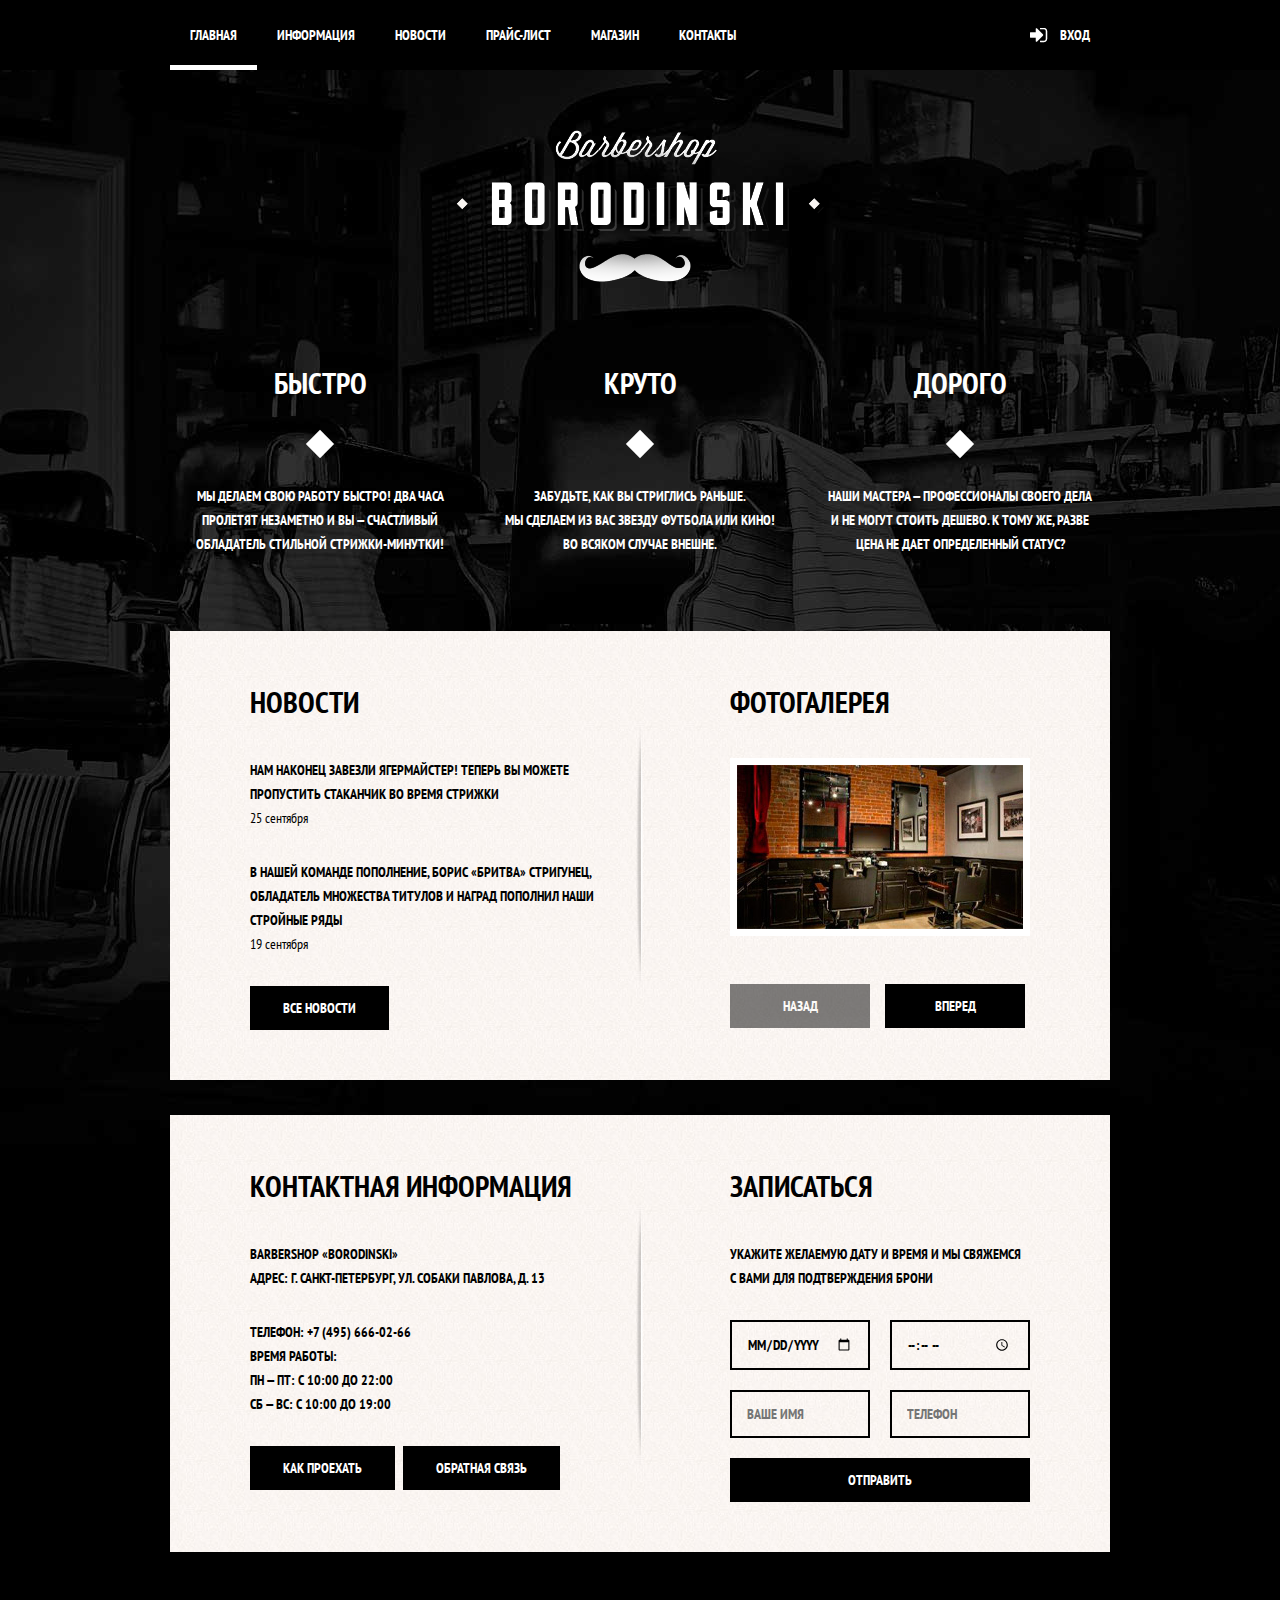
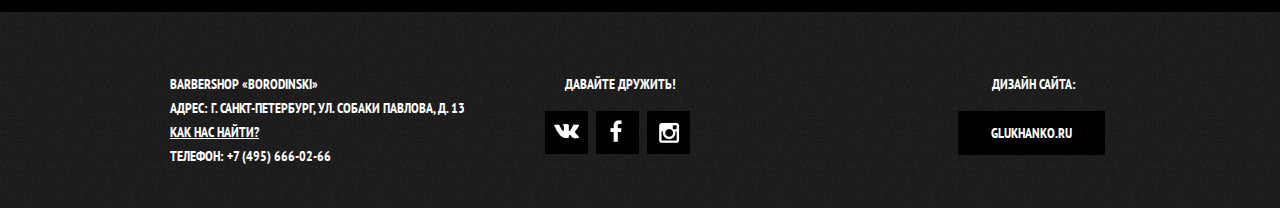
<file: lab/barbershop/index.html>
<!DOCTYPE html>
<html>

<head>
    <meta http-equiv="content-type" content="text/html; charset=utf-8">
    <title>Главная страница - Barbershop Borodinski</title>
    <meta name="description" content="предоставляем услуги стрижки, подобраем аксессуары для ухода за волосами и бородой">
    <meta name="keywords" content="парикмахерская, стрижка, уход, аксессуары, волосы, парихмахерская, борода">
    <meta name="author" content="vk.com/id34214149">
    <link rel="StyleSheet" href="css/normalize.css" type="text/css">
    <link rel="StyleSheet" href="css/style.css" type="text/css">
    <link href="http://fonts.googleapis.com/css?family=PT+Sans+Narrow:400,700&amp;subset=latin,cyrillic" rel="stylesheet" type="text/css">
    <link rel="icon" href="img/favicon.ico" type="image/ico">
</head>

<body>
    <header class="main-header">
        <div class="container clearfix">
            <nav class="main-navigation">
                <ul>
                    <li class="main-navigation-item current-page">
                        <a href="index.html">главная</a>
                    </li>
                    <li class="main-navigation-item">
                        <a href="#">информация</a>
                    </li>
                    <li class="main-navigation-item">
                        <a href="#">новости</a>
                    </li>
                    <li class="main-navigation-item">
                        <a href="price.html">прайс-лист</a>
                    </li>
                    <li class="main-navigation-item">
                        <a href="#">магазин</a>
                    </li>
                    <li class="main-navigation-item">
                        <a href="#">контакты</a>
                    </li>
                </ul>
            </nav>
            <div class="header-login">
                <a href="#">вход</a>
            </div>
        </div>
    </header>
    <main class="container">
        <figure class="content-logo">
            <img src="img/content-logo.png" width="368" height="152" alt="barbershop borodinski">
        </figure>
        <div class="content-advantages clearfix">
            <section class="content-advantages-block">
                <h2 class="content-advantages-title">быстро</h2>
                <p>мы&nbsp;делаем свою работу быстро! два часа пролетят незаметно и&nbsp;вы&nbsp;&mdash; счастливый обладатель стильной стрижки-минутки!</p>
            </section>
            <section class="content-advantages-block">
                <h2 class="content-advantages-title">круто</h2>
                <p>забудьте, как вы&nbsp;стриглись раньше. мы&nbsp;сделаем из&nbsp;вас звезду футбола или кино! во&nbsp;всяком случае внешне.</p>
            </section>
            <section class="content-advantages-block">
                <h2 class="content-advantages-title">дорого</h2>
                <p>наши мастера&nbsp;&mdash; профессионалы своего дела и&nbsp;не&nbsp;могут стоить дешево. к&nbsp;тому&nbsp;же, разве цена не&nbsp;дает определенный статус?</p>
            </section>
        </div>
        <div class="content-index-row clearfix">
            <section class="content-left-column content-news">
                <h2 class="content-column-title">новости</h2>
                <ul class="content-news-preview">
                    <li>
                        <p>нам наконец завезли ягермайстер! теперь вы&nbsp;можете пропустить стаканчик во&nbsp;время стрижки</p>
                        <time datetime="2013-09-25">25 сентября</time>
                    </li>
                    <li>
                        <p>в&nbsp;нашей команде пополнение, борис &laquo;бритва&raquo; стригунец, обладатель множества титулов и&nbsp;наград пополнил наши стройные ряды</p>
                        <time datetime="2013-09-19">19 сентября</time>
                    </li>
                </ul>
                <a href="#" class="btn">все новости</a>
            </section>
            <section class="content-right-column content-gallery">
                <h2 class="content-column-title">фотогалерея</h2>
                <div class="content-gallery-block">
                    <figure class="content-gallery-img">
                        <img src="img/content-gallery-picture.jpg" width="286" height="164" alt="интерьер">
                    </figure>
                    <button class="btn content-gallery-prev" disabled>назад</button>
                    <button class="btn content-gallery-next">вперед</button>
                </div>
            </section>
        </div>
        <div class="content-index-row clearfix">
            <section class="content-left-column content-contacts">
                <h2 class="content-column-title">контактная информация</h2>
                <div class="content-contacts-block">
                    <p>barbershop «borodinski»</p>
                    <p>адрес: г. санкт-петербург, ул. собаки павлова, д. 13</p>
                </div>
                <div class="content-contacts-block">
                    <p>телефон: +7 (495) 666-02-66</p>
                    <p>время работы:</p>
                    <p>пн — пт: с 10:00 до 22:00</p>
                    <p>сб — вс: с 10:00 до 19:00</p>
                </div>
                <a href="#" class="btn">как проехать</a>
                <a href="#" class="btn">обратная связь</a>
            </section>
            <section class="content-right-column content-appointment-form">
                <h2 class="content-column-title">записаться</h2>
                <p>укажите желаемую дату и&nbsp;время и&nbsp;мы&nbsp;свяжемся с&nbsp;вами для подтверждения брони</p>
                <form action="/echo" method="post">
                    <input type="date" name="date" value="" required="required">
                    <input type="time" name="time" value="" required="required">
                    <input type="text" name="name" value="" placeholder="ваше имя">
                    <input type="tel" name="phone" value="" placeholder="телефон" required="required">
                    <button type="submit" class="btn btn-submit">отправить</button>
                </form>
            </section>
        </div>
    </main>
    <footer>
        <div class="container clearfix">
            <div class="footer-block footer-contacts">
                <p>barbershop «borodinski»</p>
                <p>адрес: г. санкт-петербург, ул. собаки павлова, д. 13</p>
                <a href="#">как нас найти?</a>
                <p>телефон: +7 (495) 666-02-66</p>
            </div>
            <div class="footer-block  footer-social">
                <p>давайте дружить!</p>
                <a href="#" class="btn footer-social-vk">вконтакте</a>
                <a href="#" class="btn footer-social-fb">фейсбук</a>
                <a href="#" class="btn footer-social-inst">инстаграм</a>
            </div>
            <div class="footer-block footer-copyright">
                <p>дизайн сайта:</p>
                <a href="#" class="btn">glukhanko.ru</a>
            </div>
        </div>
    </footer>
    <figure class="container map">
        <img src="img/map.jpg" width="766" height="560" alt="карта">
    </figure>

    <form action="/login" method="post">
        <section class="container login">
            <h2 class="login-header">личный кабинет</h2>
            <p>введите пожалуйста свой логин и пароль</p>
            <input type="text" name="name" placeholder="логин" class="login-name" required="required">
            <input type="password" name="password" placeholder="пароль" class="login-password" required="required">
            <div class="login-options clearfix">
                <input type="checkbox" name="remember" id="remember" checked="checked">
                <label for="remember">запомнить</label>
                <a href="#">я забыл пароль!</a>
            </div>
            <button type="submit" class="btn btn-submit">войти</button>
        </section>
    </form>

</body>


</html>
</file>
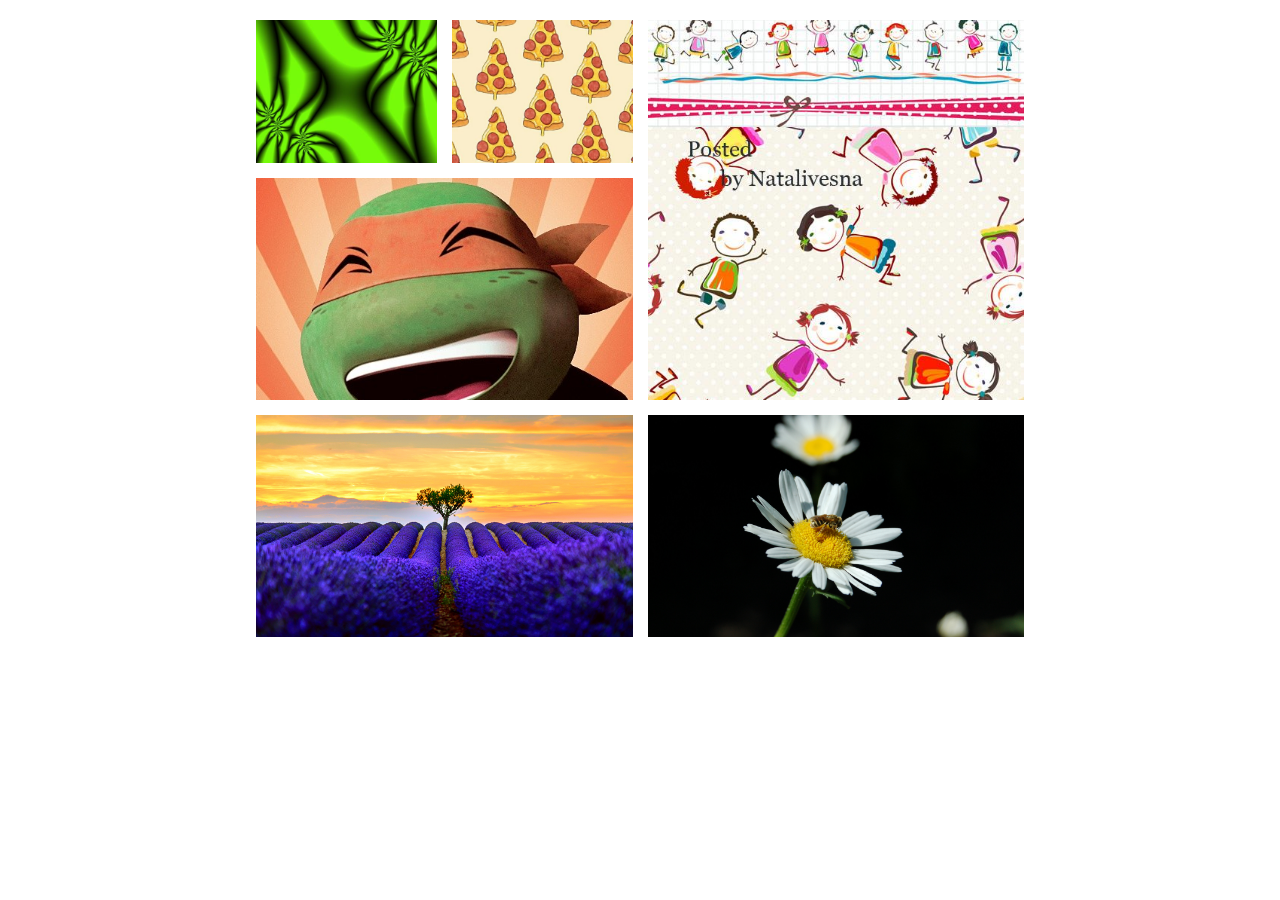
<file: lab/photos_collage/index.html>
<!DOCTYPE html>
<html lang="en">
    <head>
        <meta charset="UTF-8">
        <meta name="viewport" content="width=device-width, initial-scale=1.0">
        <meta http-equiv="X-UA-Compatible" content="ie=edge">

        <link href="https://fonts.googleapis.com/css?family=Josefin+Sans:300,400,400i|Nunito:300,300i" rel="stylesheet">
        <link rel="stylesheet" href="css/style.css">
        <link rel="shortcut icon" type="image/png" href="img/favicon.png">

        <title>CSS Grids Gallery</title>
    </head>
    <body>
        <div class="container">
            <div class="gallery">
                <figure class="gallery__item gallery__item--1">
                    <img src="img/1.jpg" alt="Gallery image 1" class="gallery__img">
                </figure>
                <figure class="gallery__item gallery__item--2">
                    <img src="img/2.jpg" alt="Gallery image 2" class="gallery__img">
                </figure>
                <figure class="gallery__item gallery__item--3">
                    <img src="img/3.jpg" alt="Gallery image 3" class="gallery__img">
                </figure>
                <figure class="gallery__item gallery__item--4">
                    <img src="img/4.jpg" alt="Gallery image 4" class="gallery__img">
                </figure>
                <figure class="gallery__item gallery__item--5">
                    <img src="img/5.jpg" alt="Gallery image 5" class="gallery__img">
                </figure>
                <figure class="gallery__item gallery__item--6">
                    <img src="img/6.jpg" alt="Gallery image 6" class="gallery__img">
                </figure>
            </div>
        </div>
    </body>
</html>
</file>
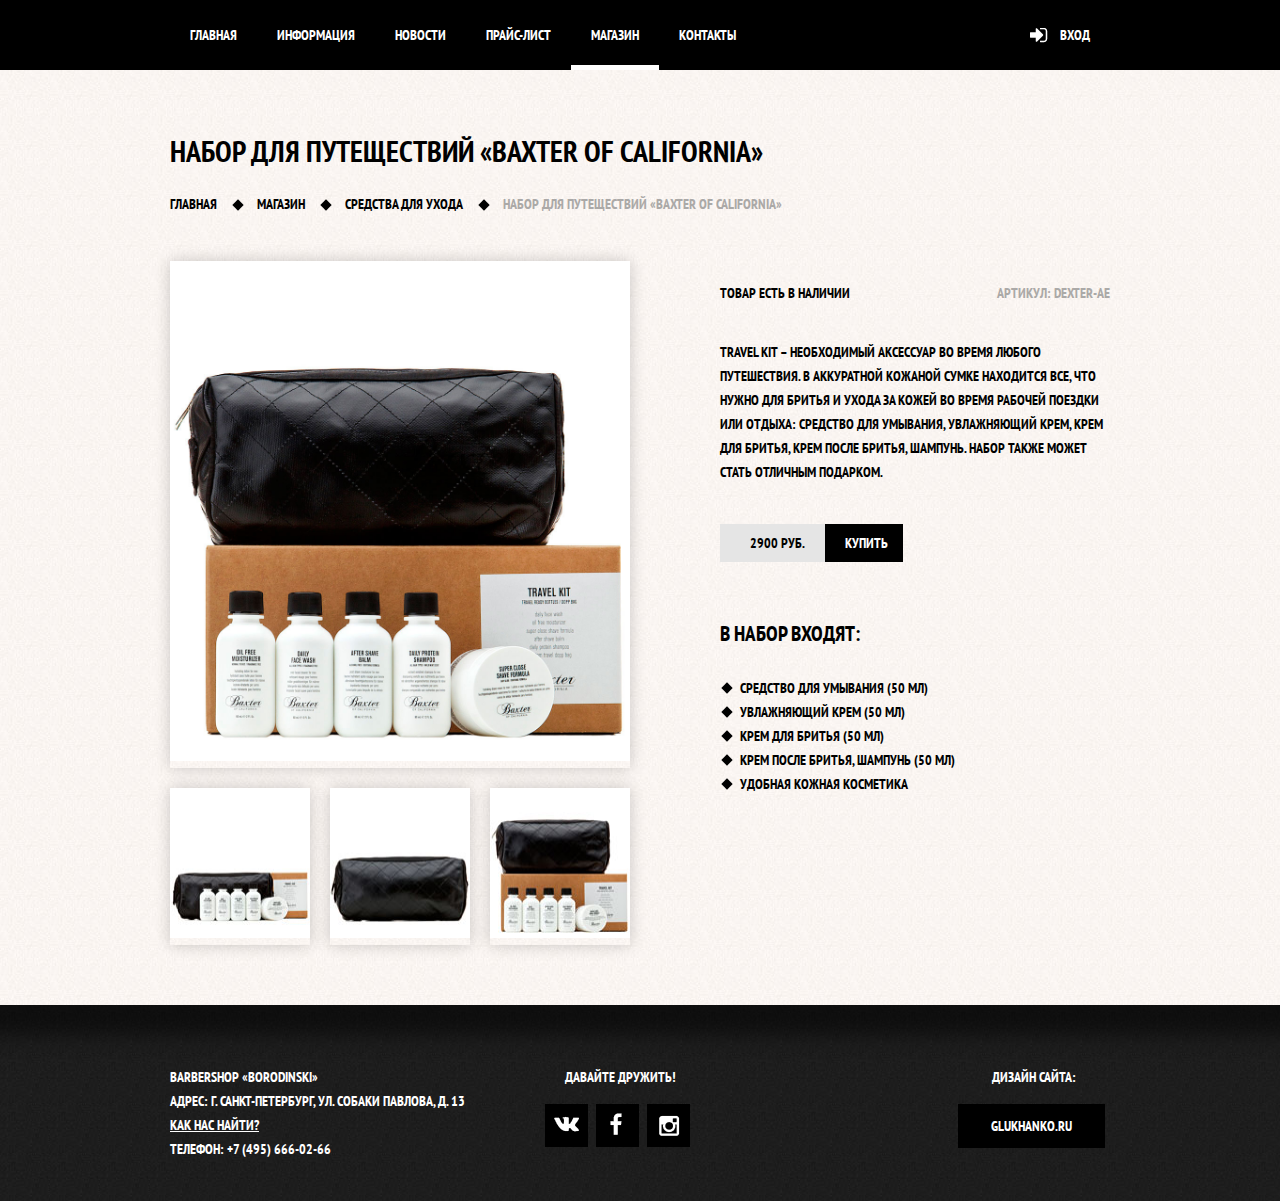
<file: lab/barbershop/catalog-item.html>
<!DOCTYPE html>
<html>

<head>
    <meta http-equiv="content-type" content="text/html; charset=utf-8">
    <title>Набор «Baxter of California» - Barbershop Borodinski</title>
    <meta name="description" content="Набор для путеществий Baxter of California включает крем для ухода за кожей, кожную косметику, средство для бритья и шампунь для волос">
    <meta name="keywords" content="Набор для путеществий, Baxter of California, набор Baxter of California, Baxter, шампунь, крем после бритья, мужская косметика, шампунь, косметика, увлажняющий крем">
    <meta name="author" content="vk.com/id34214149">
    <link rel="StyleSheet" href="css/normalize.css" type="text/css">
    <link rel="StyleSheet" href="css/style.css" type="text/css">
    <link href="http://fonts.googleapis.com/css?family=PT+Sans+Narrow:400,700&amp;subset=latin,cyrillic" rel="stylesheet" type="text/css">
    <link rel="icon" href="img/favicon.ico" type="image/ico">
</head>

<body class="inner-page">
    <header class="main-header">
        <div class="container clearfix">
            <nav class="main-navigation">
                <ul>
                    <li class="main-navigation-item">
                        <a href="index.html">главная</a>
                    </li>
                    <li class="main-navigation-item">
                        <a href="#">информация</a>
                    </li>
                    <li class="main-navigation-item">
                        <a href="#">новости</a>
                    </li>
                    <li class="main-navigation-item">
                        <a href="price.html">прайс-лист</a>
                    </li>
                    <li class="main-navigation-item current-page">
                        <a href="#">магазин</a>
                    </li>
                    <li class="main-navigation-item">
                        <a href="#">контакты</a>
                    </li>
                </ul>
            </nav>
            <div class="header-login">
                <a href="#">вход</a>
            </div>
        </div>
    </header>
    <main class="container content-block">
        <h1>набор для путеществий «baxter of california»</h1>
        <ul class="breadcrumbs">
            <a href="index.html">главная</a>
            <a href="#">магазин</a>
            <a href="catalog.html">средства для ухода</a>
            <span class="current">
                набор для путеществий «baxter of california»
            </span>
        </ul>
        <div class="content-row clearfix">
            <div class="content-left-column content-photos clearfix">
                <figure class="content-photos-image">
                    <img src="img/content-photos-image.jpg" width="460" height="500" alt="увеличенная картинка">
                </figure>
                <div class="content-photos-block">
                    <a href="img/content-photos-block-1.jpg" class="content-photos-preview">
                        <img src="img/content-photos-block-1.jpg" width="140" height="150" alt="кейс рядом с коробочка, баночки, коробочка.">
                    </a>
                    <a href="img/content-photos-block-2.jpg" class="content-photos-preview">
                        <img src="img/content-photos-block-2.jpg" width="140" height="150" alt="кейс.">
                    </a>
                    <a href="img/content-photos-block-3.jpg" class="content-photos-preview">
                        <img src="img/content-photos-block-3.jpg" width="140" height="150" alt="кейс рядом с коробочкой, баночки, коробочка.">
                    </a>
                </div>
            </div>
            <section class="content-right-column content-article">
                <div class="content-article-goods clearfix">
                    <p>товар есть в наличии</p>
                    <p class="current">артикул: dexter-ae</p>
                </div>
                <p>travel kit – необходимый аксессуар во время любого путешествия. в аккуратной кожаной сумке находится все, что нужно для бритья и ухода за кожей во время рабочей поездки или отдыха: средство для умывания, увлажняющий крем, крем для бритья, крем после бритья, шампунь. набор также может стать отличным подарком.</p>
                <div class="content-pricing content-pricing-addition">
                    <p>2900 руб.</p>
                    <a href="#" class="btn">купить</a>
                </div>
                <h2 class="content-list-title">в набор входят:</h2>
                <ul class="content-article-list">
                    <li>средство для умывания (50 мл)</li>
                    <li>увлажняющий крем (50 мл)</li>
                    <li>крем для бритья (50 мл)</li>
                    <li>крем после бритья, шампунь (50 мл)</li>
                    <li>удобная кожная косметика</li>
                </ul>
            </section>
        </div>
    </main>
    <footer class="inner-footer">
        <div class="container clearfix">
            <div class="footer-block footer-contacts">
                <p>barbershop «borodinski»</p>
                <p>адрес: г. санкт-петербург, ул. собаки павлова, д. 13</p>
                <a href="#">как нас найти?</a>
                <p>телефон: +7 (495) 666-02-66</p>
            </div>
            <div class="footer-block  footer-social">
                <p>давайте дружить!</p>
                <a href="#" class="btn footer-social-vk">вконтакте</a>
                <a href="#" class="btn footer-social-fb">фейсбук</a>
                <a href="#" class="btn footer-social-inst">инстаграм</a>
            </div>
            <div class="footer-block footer-copyright">
                <p>дизайн сайта:</p>
                <a href="#" class="btn">glukhanko.ru</a>
            </div>
        </div>
    </footer>

    <form action="/login" method="post">
        <section class="container login">
            <h2 class="login-header">личный кабинет</h2>
            <p>введите пожалуйста свой логин и пароль</p>
            <input type="text" name="name" placeholder="логин" class="login-name" required="required">
            <input type="password" name="password" placeholder="пароль" class="login-password" required="required">
            <div class="login-options clearfix">
                <input type="checkbox" name="remember" id="remember" checked="checked">
                <label for="remember">запомнить</label>
                <a href="#">я забыл пароль!</a>
            </div>
            <button type="submit" class="btn btn-submit">войти</button>
        </section>
    </form>

</body>

</html>
</file>
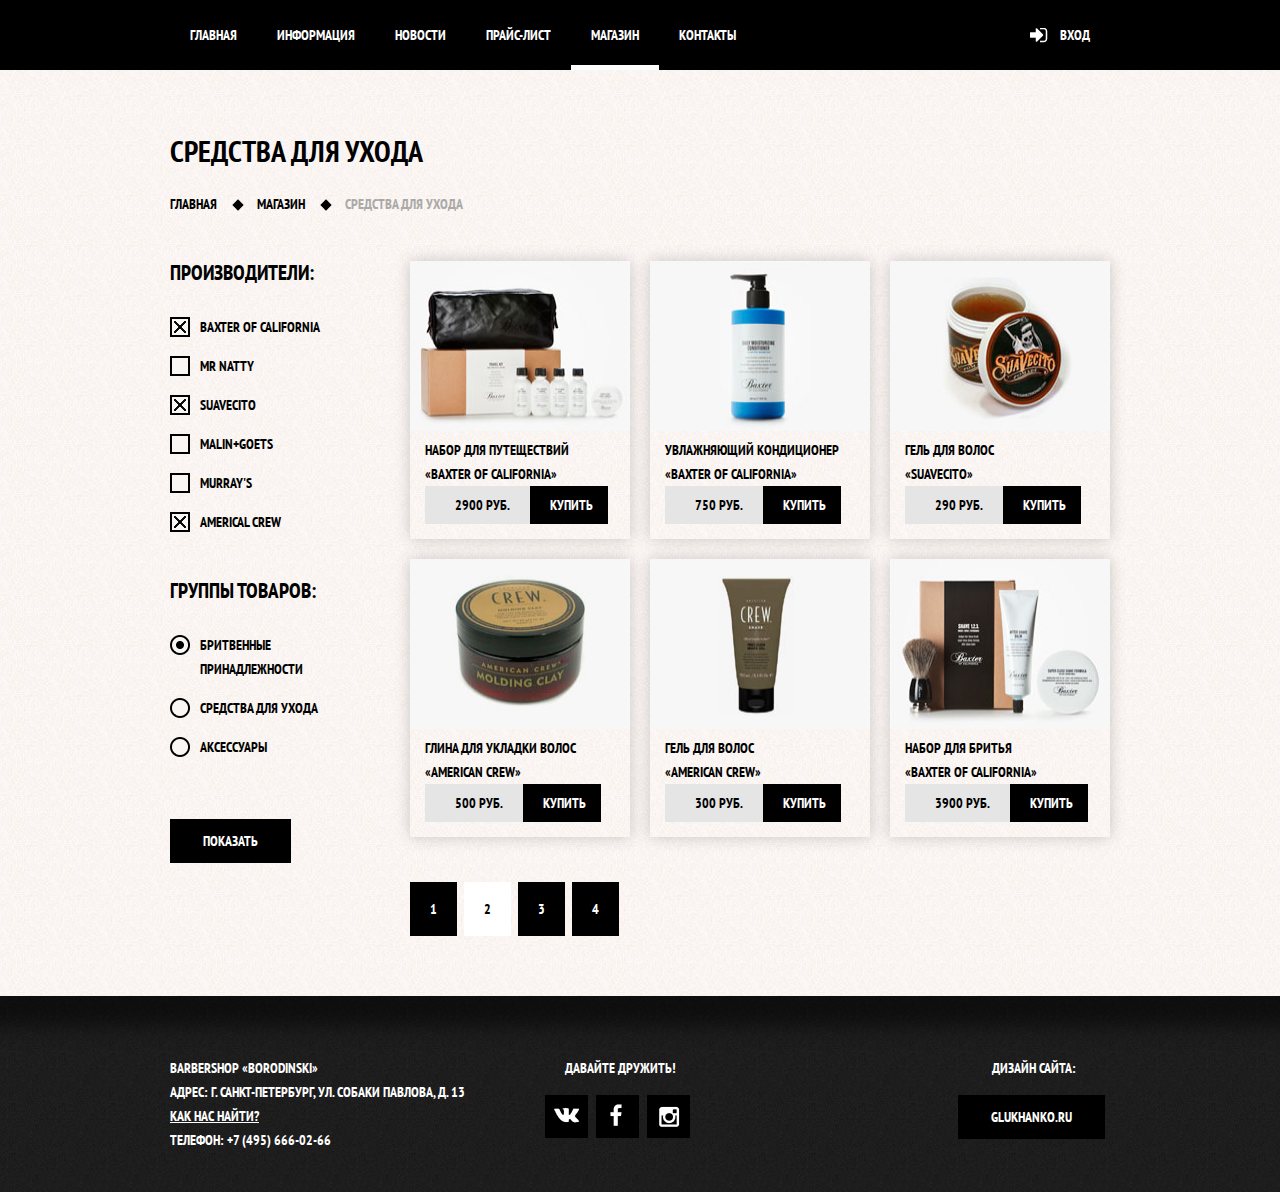
<file: lab/barbershop/catalog.html>
<!DOCTYPE html>
<html>

<head>
    <meta http-equiv="content-type" content="text/html; charset=utf-8">
    <title>Средства для ухода - Barbershop Borodinski</title>
    <meta name="description" content="Наши товары: средства для ухода за кожей, шампуни для волос, средства для ухода за бородой, наборы косметики, гели и глина для волос. Все это по низким ценам.">
    <meta name="keywords" content="Baxter of California, suavecito, American crew, набор для путешествий, гель для волос, глина для волос, средства, укладка волос, mr natty, murrays, malin+goets">
    <meta name="author" content="vk.com/id34214149">
    <link rel="StyleSheet" href="css/normalize.css" type="text/css">
    <link rel="StyleSheet" href="css/style.css" type="text/css">
    <link href="http://fonts.googleapis.com/css?family=PT+Sans+Narrow:400,700&amp;subset=latin,cyrillic" rel="stylesheet" type="text/css">
    <link rel="icon" href="img/favicon.ico" type="image/ico">
</head>

<body class="inner-page">
    <header class="main-header">
        <div class="container clearfix">
            <nav class="main-navigation">
                <ul>
                    <li class="main-navigation-item">
                        <a href="index.html">главная</a>
                    </li>
                    <li class="main-navigation-item">
                        <a href="#">информация</a>
                    </li>
                    <li class="main-navigation-item">
                        <a href="#">новости</a>
                    </li>
                    <li class="main-navigation-item">
                        <a href="price.html">прайс-лист</a>
                    </li>
                    <li class="main-navigation-item current-page">
                        <a href="#">магазин</a>
                    </li>
                    <li class="main-navigation-item">
                        <a href="#">контакты</a>
                    </li>
                </ul>
            </nav>
            <div class="header-login">
                <a href="#">вход</a>
            </div>
        </div>
    </header>
    <main class="container content-block">
        <h1>средства для ухода</h1>
        <div class="breadcrumbs">
            <a href="index.html">главная</a>
            <a href="#">магазин</a>
            <span class="current">средства для ухода</span>
        </div>
        <div class="content-row clearfix">
            <aside class="content-left-column content-brands">
                <form action="/show" method="post">
                    <h2 class="content-brands-title">производители:</h2>

                    <input id="baxter" name="baxter" type="checkbox" value="baxter" checked>
                    <label for="baxter">baxter of california</label>
                    <input id="natty" name="natty" type="checkbox" value="natty">
                    <label for="natty">mr natty</label>
                    <input id="suavecito" name="suavecito" type="checkbox" value="suavecito" checked>
                    <label for="suavecito">suavecito</label>
                    <input id="malin" name="malin" type="checkbox" value="malin">
                    <label for="malin">malin+goets</label>
                    <input id="murray" name="murray" type="checkbox" value="murray">
                    <label for="murray">murray's</label>
                    <input id="american" name="american" type="checkbox" value="american" checked>
                    <label for="american">americal crew</label>
                    <h2 class="content-brands-title">группы товаров:</h2>
                    <input type="radio" name="catalog-radios" id="shaver" value="shaver" checked>
                    <label for="shaver">бритвенные принадлежности</label>
                    <input type="radio" name="catalog-radios" id="care" value="care">
                    <label for="care">средства для ухода</label>
                    <input type="radio" name="catalog-radios" id="accessories" value="accessories">
                    <label for="accessories">аксессуары</label>
                    <button type="submit" class="btn">показать</button>
                </form>
            </aside>
            <section class="content-right-column content-catalog">
                <div class="content-catalog-main clearfix">
                    <div class="content-catalog-item">
                        <a href="catalog-item.html">
                            <img src="img/content-catalog-item-1.jpg" width="220" height="170" alt="набор для путеществий «baxter of california»">
                        </a>
                        <a href="catalog-item.html" class="content-catalog-name">набор для путеществий</a>
                        <a href="#" class="content-catalog-name">«baxter of california»</a>
                        <div class="content-pricing">
                            <p>2900 руб.</p>
                            <a href="#" class="btn">купить</a>
                        </div>
                    </div>
                    <div class="content-catalog-item">
                        <a href="#">
                            <img src="img/content-catalog-item-2.jpg" width="220" height="170" alt="увлажняющий кондиционер «baxter of california»">
                        </a>
                        <a href="#" class="content-catalog-name">увлажняющий кондиционер</a>
                        <a href="#" class="content-catalog-name">«baxter of california»</a>
                        <div class="content-pricing">
                            <p>750 руб.</p>
                            <a href="#" class="btn">купить</a>
                        </div>
                    </div>
                    <div class="content-catalog-item">
                        <a href="#">
                            <img src="img/content-catalog-item-3.jpg" width="220" height="170" alt="гель для волос «suavecito»">
                        </a>
                        <a href="#" class="content-catalog-name">гель для волос</a>
                        <a href="#" class="content-catalog-name">«suavecito»</a>
                        <div class="content-pricing">
                            <p>290 руб.</p>
                            <a href="#" class="btn">купить</a>
                        </div>
                    </div>
                    <div class="content-catalog-item">
                        <a href="#">
                            <img src="img/content-catalog-item-4.jpg" width="220" height="170" alt="глина для укладки волос «american crew»">
                        </a>
                        <a href="#" class="content-catalog-name">глина для укладки волос</a>
                        <a href="#" class="content-catalog-name">«american crew»</a>
                        <div class="content-pricing">
                            <p>500 руб.</p>
                            <a href="#" class="btn">купить</a>
                        </div>
                    </div>
                    <div class="content-catalog-item">
                        <a href="#">
                            <img src="img/content-catalog-item-5.jpg" width="220" height="170" alt="гель для волос «american crew»">
                        </a>
                        <a href="#" class="content-catalog-name">гель для волос</a>
                        <a href="#" class="content-catalog-name">«american crew»</a>
                        <div class="content-pricing">
                            <p>300 руб.</p>
                            <a href="#" class="btn">купить</a>
                        </div>
                    </div>
                    <div class="content-catalog-item">
                        <a href="#">
                            <img src="img/content-catalog-item-6.jpg" width="220" height="170" alt="набор для бритья «baxter of california»">
                        </a>
                        <a href="#" class="content-catalog-name">набор для бритья</a>
                        <a href="#" class="content-catalog-name">«baxter of california»</a>
                        <div class="content-pricing">
                            <p>3900 руб.</p>
                            <a href="#" class="btn">купить</a>
                        </div>
                    </div>
                </div>
                <div class="paginator">
                    <a href="#">1</a>
                    <span class="current">2</span>
                    <a href="#">3</a>
                    <a href="#">4</a>
                </div>
            </section>
        </div>
    </main>
    <footer class="inner-footer">
        <div class="container clearfix">
            <div class="footer-block footer-contacts">
                <p>barbershop «borodinski»</p>
                <p>адрес: г. санкт-петербург, ул. собаки павлова, д. 13</p>
                <a href="#">как нас найти?</a>
                <p>телефон: +7 (495) 666-02-66</p>
            </div>
            <div class="footer-block  footer-social">
                <p>давайте дружить!</p>
                <a href="#" class="btn footer-social-vk">вконтакте</a>
                <a href="#" class="btn footer-social-fb">фейсбук</a>
                <a href="#" class="btn footer-social-inst">инстаграм</a>
            </div>
            <div class="footer-block footer-copyright">
                <p>дизайн сайта:</p>
                <a href="#" class="btn">glukhanko.ru</a>
            </div>
        </div>
    </footer>

    <form action="/login" method="post">
        <section class="container login">
            <h2 class="login-header">личный кабинет</h2>
            <p>введите пожалуйста свой логин и пароль</p>
            <input type="text" name="name" placeholder="логин" class="login-name" required="required">
            <input type="password" name="password" placeholder="пароль" class="login-password" required="required">
            <div class="login-options clearfix">
                <input type="checkbox" name="remember" id="remember" checked="checked">
                <label for="remember">запомнить</label>
                <a href="#">я забыл пароль!</a>
            </div>
            <button type="submit" class="btn btn-submit">войти</button>
        </section>
    </form>
</body>

</html>
</file>
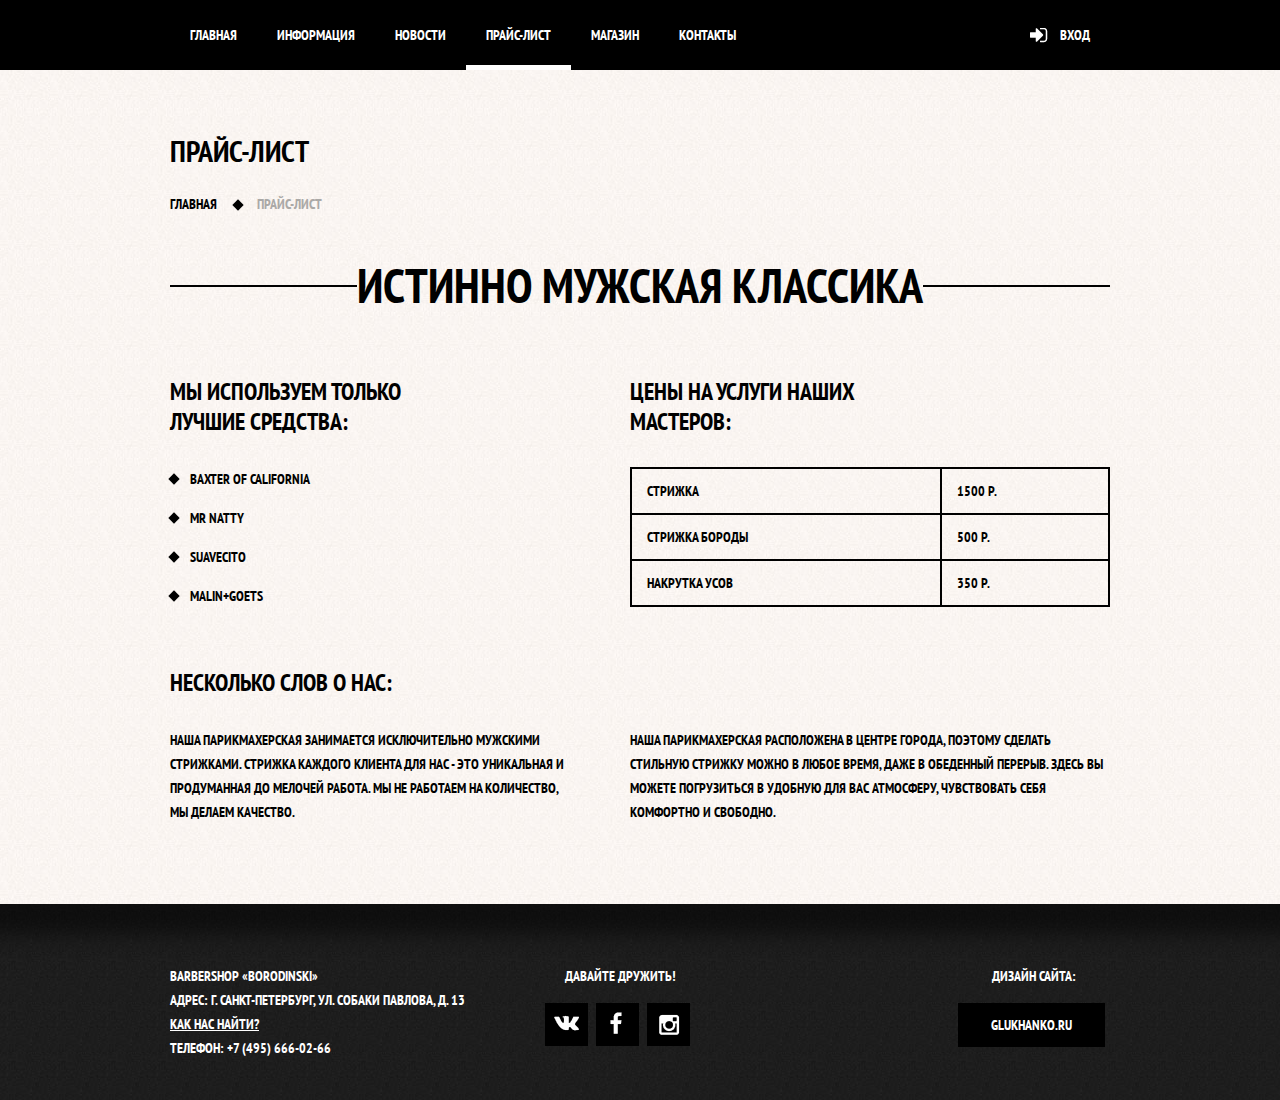
<file: lab/barbershop/price.html>
<!DOCTYPE html>
<html>

<head>
    <meta http-equiv="content-type" content="text/html; charset=utf-8">
    <title>Прайс-лист - Barbershop Borodinski</title>
    <meta name="description" content="вы можете пострич бороду, завить усы, постричься по антикризисной цене">
    <meta name="keywords" content="прайс-лист, борода, усы, волосы, завить, завить усы, простричься, пострич волосы, постричь бороду">
    <meta name="author" content="vk.com/id34214149">
    <link rel="StyleSheet" href="css/normalize.css" type="text/css">
    <link rel="StyleSheet" href="css/style.css" type="text/css">
    <link href="http://fonts.googleapis.com/css?family=PT+Sans+Narrow:400,700&amp;subset=latin,cyrillic" rel="stylesheet" type="text/css">
    <link rel="icon" href="img/favicon.ico" type="image/ico">
</head>

<body class="inner-page">
    <header class="main-header">
        <div class="container clearfix">
            <nav class="main-navigation">
                <ul>
                    <li class="main-navigation-item">
                        <a href="index.html">главная</a>
                    </li>
                    <li class="main-navigation-item">
                        <a href="#">информация</a>
                    </li>
                    <li class="main-navigation-item">
                        <a href="#">новости</a>
                    </li>
                    <li class="main-navigation-item current-page">
                        <a href="price.html">прайс-лист</a>
                    </li>
                    <li class="main-navigation-item">
                        <a href="#">магазин</a>
                    </li>
                    <li class="main-navigation-item">
                        <a href="#">контакты</a>
                    </li>
                </ul>
            </nav>
            <div class="header-login">
                <a href="#">вход</a>
            </div>
        </div>
    </header>
    <main class="content-block">
        <div class="container">
            <h1>прайс-лист</h1>
            <div class="breadcrumbs">
                <a href="index.html">главная</a>
                <span class="current">прайс-лист</span>
            </div>
            <div class="container-title">
                <span class="container-title-text">истинно мужская классика</span>
            </div>
            <div class="content-row clearfix">
                <section class="content-left-column content-remedy">
                    <h2 class="content-remedy-title">мы используем только лучшие средства:</h2>
                    <ul class="remedy-list">
                        <li>baxter of california</li>
                        <li>mr natty</li>
                        <li>suavecito</li>
                        <li>malin+goets</li>
                    </ul>
                </section>
                <section class="content-right-column content-pricing-table">
                    <h2 class="content-pricing-title">цены на услуги наших мастеров:</h2>
                    <table>
                        <tr>
                            <td>стрижка</td>
                            <td>1500 р.</td>
                        </tr>
                        <tr>
                            <td>стрижка бороды</td>
                            <td>500 р.</td>
                        </tr>
                        <tr>
                            <td>накрутка усов</td>
                            <td>350 р.</td>
                        </tr>
                    </table>
                </section>
            </div>
            <h2 class="content-about-title">несколько слов о нас:</h2>
            <div class="content-row clearfix">
                <section class="content-left-column content-entry">
                    <p>наша парикмахерская занимается исключительно мужскими стрижками. стрижка каждого клиента для нас - это уникальная и продуманная до мелочей работа. мы не работаем на количество, мы делаем качество.</p>
                </section>
                <section class="content-right-column content-conclusion">
                    <p>наша парикмахерская расположена в центре города, поэтому сделать стильную стрижку можно в любое время, даже в обеденный перерыв. здесь вы можете погрузиться в удобную для вас атмосферу, чувствовать себя комфортно и свободно.</p>
                </section>
            </div>
        </div>
    </main>
    <footer class="inner-footer">
        <div class="container clearfix">
            <div class="footer-block footer-contacts">
                <p>barbershop «borodinski»</p>
                <p>адрес: г. санкт-петербург, ул. собаки павлова, д. 13</p>
                <a href="#">как нас найти?</a>
                <p>телефон: +7 (495) 666-02-66</p>
            </div>
            <div class="footer-block  footer-social">
                <p>давайте дружить!</p>
                <a href="#" class="btn footer-social-vk">вконтакте</a>
                <a href="#" class="btn footer-social-fb">фейсбук</a>
                <a href="#" class="btn footer-social-inst">инстаграм</a>
            </div>
            <div class="footer-block footer-copyright">
                <p>дизайн сайта:</p>
                <a href="#" class="btn">glukhanko.ru</a>
            </div>
        </div>
    </footer>

    <form action="/login" method="post">
        <section class="container login">
            <h2 class="login-header">личный кабинет</h2>
            <p>введите пожалуйста свой логин и пароль</p>
            <input type="text" name="name" placeholder="логин" class="login-name" required="required">
            <input type="password" name="password" placeholder="пароль" class="login-password" required="required">
            <div class="login-options clearfix">
                <input type="checkbox" name="remember" id="remember" checked="checked">
                <label for="remember">запомнить</label>
                <a href="#">я забыл пароль!</a>
            </div>
            <button type="submit" class="btn btn-submit">войти</button>
        </section>
    </form>

</body>

</html>
</file>
<file: lab/barbershop/css/style.css>
@charset "utf-8";
body {
    min-width: 960px;
    margin: 0;
    padding: 0;
    background-color: black;
    background-image: url("../img/index-backgound.jpg");
    background-repeat: no-repeat;
    background-position: center top;
    font-size: 14px;
    line-height: 24px;
    font-family: "PT Sans Narrow", sans-serif, Arial;
    font-weight: 700;
    text-transform: uppercase;
    color: white;
}

p,
ul,
h2,
figure {
    margin: 0;
    padding: 0;
}

ul {
    list-style: none;
}

label {
    display: block;
}

.clearfix::after {
    content: "";
    display: table;
    clear: both;
}

.container {
    width: 940px;
    margin: 0 auto;
}
/* МЕНЮ */

.main-header {
    padding: 0 10px;
    margin-bottom: 60px;
    color: white;
    background-color: black;
}

.main-navigation {
    float: left;
    width: 780px;
    font-size: 0;
}

.main-navigation-item {
    display: inline-block;
    vertical-align: top;
}

.main-navigation-item a {
    display: block;
    padding: 25px 20px;
    text-decoration: none;
    line-height: 20px;
    font-size: 14px;
    color: white;
}

.main-navigation-item a:hover {
    background: #242424;
}

.main-navigation-item.current-page a {
    position: relative;
}

.main-navigation-item.current-page a::after {
    content: "";
    position: absolute;
    bottom: 0;
    left: 0;
    width: 100%;
    height: 5px;
    background: white;
}

.header-login {
    position: relative;
    float: right;
    max-width: 150px;
    font-size: 0;
}

.header-login a {
    display: inline-block;
    padding: 25px 0;
    padding-right: 20px;
    padding-left: 50px;
    text-decoration: none;
    line-height: 20px;
    font-size: 14px;
    color: white;
}

.header-login a:hover {
    background: #242424;
}

.header-login a::before {
    content: "";
    position: absolute;
    top: 28px;
    left: 20px;
    width: 18px;
    height: 18px;
    background: url("../img/sprites.png") no-repeat;
    background-position: 0 -212px;
}

.header-login a:hover::before {
    opacity: .3;
}
/* ЛОГО и ПРЕИМУЩЕСТВА*/

.content-logo {
    width: 368px;
    height: 152px;
    margin: 0 auto;
    margin-bottom: 80px;
}

.content-logo img {
    width: 368px;
    height: 152px;
}

.content-advantages {
    margin-bottom: 65px;
}

.content-advantages-block {
    float: left;
    width: 300px;
    margin-right: 20px;
    text-align: center;
}

.content-advantages-block p {
    margin: 10px;
}

.content-advantages-block:nth-child(3n) {
    margin-right: 0;
}

.content-advantages-title {
    position: relative;
    padding-bottom: 50px;
    margin-bottom: 30px;
    font-size: 30px;
    line-height: 42px;
}

.content-advantages-title::after {
    content: "";
    position: absolute;
    bottom: 0;
    left: 50%;
    width: 20px;
    height: 20px;
    margin-left: -10px;
    -moz-transform: rotate(45deg);
    -webkit-transform: rotate(45deg);
    -ms-transform: rotate(45deg);
    transform: rotate(45deg);
    background: white;
}
/* ГЛАВНАЯ. ОСНОВНОЕ СОДЕРЖИМОЕ */

.content-index-row {
    margin-bottom: 35px;
    padding: 50px 80px;
    background: url("../img/column-delimiter.png") no-repeat center, white url("../img/content-background.jpg");
    color: black;
}

.content-left-column {
    float: left;
    width: 350px;
}

.content-right-column {
    float: right;
    width: 300px;
}

.content-column-title {
    margin-bottom: 35px;
    font-size: 30px;
    line-height: 42px;
}

.content-news-preview li {
    margin-bottom: 30px;
}

.content-news-preview time {
    text-transform: none;
    font-weight: 400;
}

.btn {
    display: inline-block;
    margin-right: 5px;
    vertical-align: top;
    padding: 10px 33px;
    font-size: 14px;
    font-family: "PT Sans Narrow", sans-serif;
    font-weight: 700;
    line-height: 24px;
    text-decoration: none;
    text-transform: uppercase;
    color: white;
    background: black;
    border: none;
    outline: none;
    cursor: pointer;
}

.btn:hover,
.btn:active {
    background: #663d15;
}

.btn:disabled {
    cursor: default;
    opacity: .5;
}

.btn:disabled:hover {
    background: black;
}

.content-gallery-block {
    position: relative;
    height: 270px;
}

.content-gallery-img {
    width: 286px;
    height: 164px;
    border: 7px solid white;
    background: #ccc;
}

.content-gallery-img img {
    width: 286px;
    height: 164px;
}

.content-gallery-prev,
.content-gallery-next {
    position: absolute;
    bottom: 0;
    width: 140px;
}

.content-gallery-prev {
    left: 0;
}

.content-gallery-next {
    right: 0;
}

.content-contacts-block,
.content-appointment-form p {
    margin-bottom: 30px;
}

.content-appointment-form input {
    float: left;
    margin-right: 20px;
    margin-bottom: 20px;
    width: 106px;
    padding: 10px 15px;
    border: 2px solid black;
    font-family: "PT Sans Narrow", sans-serif;
    font-size: 14px;
    line-height: 24px;
    text-transform: uppercase;
    background: #f9f6f3;
    outline: none;
    background: white url("../img/content-background.jpg");
    color: black;
}

.content-appointment-form input:nth-child(2n) {
    margin-right: 0;
}

.content-appointment-form input:focus {
    border: 2px solid #663d15;
}

.content-appointment-form .btn {
    width: 100%;
}
/* ФУТЕР */

footer {
    margin-top: 60px;
    padding-top: 60px;
    padding-bottom: 40px;
    background: #252525 url("../img/footer-background.jpg");
    color: white;
}

.inner-footer {
    box-shadow: inset 0 60px 20px -30px rgba(0, 0, 0, 0.5);
}

.footer-contacts {
    float: left;
    margin-right: 80px;
}

.footer-contacts a {
    width: 320px;
    color: white;
}

.footer-contacts a:hover {
    text-decoration: none;
}

.footer-social {
    float: left;
    max-width: 240px;
    text-align: center;
}

.footer-social p {
    margin-bottom: 15px;
}

.footer-copyright {
    float: right;
    max-width: 320px;
}

.footer-copyright p {
    margin-bottom: 15px;
    text-align: center;
}

.footer-social .btn {
    display: inline-block;
    width: 43px;
    height: 43px;
    padding: 0;
    font-size: 0;
    text-decoration: none;
    vertical-align: top;
    background: black url("../img/sprites.png") no-repeat center;
}

.footer-social .footer-social-vk {
    background-position: 9px -826px;
}

.footer-social .footer-social-fb {
    background-position: 14px -549px;
}

.footer-social .footer-social-inst {
    background-position: 12px -690px;
}

.footer-social-vk:hover {
    background-color: white;
    background-position: 9px -760px;
}

.footer-social-fb:hover {
    background-color: white;
    background-position: 14px -476px;
}

.footer-social-inst:hover {
    background-color: white;
    background-position: 12px -619px;
}

.footer-copyright .btn:hover {
    background-color: white;
    color: black;
}
/* СКРЫТЫЕ БЛОК. КАРТА */

.map {
    position: absolute;
    top: 100px;
    left: 20%;
    display: none;
    width: 766px;
    height: 560px;
    border: 7px solid white;
    background: #e9e5dc url("../img/map.jpg");
    box-shadow: 0 30px 50px rgba(0, 0, 0, .7);
}

.map::before {
    position: absolute;
    top: -7px;
    right: -45px;
    width: 22px;
    height: 22px;
    background: url("../img/sprites.png") 0 -140px no-repeat;
    content: "";
    cursor: pointer;
}
/* СКРЫТЫЕ БЛОК. ФОРМА ВХОДА */

.login {
    position: absolute;
    top: 150px;
    left: 50%;
    display: none;
    width: 300px;
    margin: 0 auto;
    padding: 50px 80px;
    background: white url("../img/content-background.jpg");
    box-shadow: 0 30px 50px rgba(0, 0, 0, .7);
    color: black;
}

.login::before {
    position: absolute;
    top: 0;
    right: -40px;
    width: 22px;
    height: 22px;
    background: url("../img/sprites.png") 0 -140px no-repeat;
    content: "";
    cursor: pointer;
}

.login .login-header {
    font-size: 30px;
    line-height: 42px;
    margin-bottom: 35px;
}

.login p {
    margin-bottom: 30px;
}

.login > input {
    display: block;
    width: 281px;
    padding: 8px 0 8px 15px;
    border: 2px solid black;
    font-family: "PT Sans Narrow", sans-serif;
    font-size: 14px;
    line-height: 24px;
    text-transform: uppercase;
    color: black;
    background: white url("../img/content-background.jpg");
}

.login > input[name="name"] {
    margin-bottom: 10px;
    background: no-repeat url("../img/sprites.png") 100% -893px;
}

.login > input[name="password"] {
    margin-bottom: 15px;
    background: no-repeat url("../img/sprites.png") 100% -267px;
}

.login > input[name="name"]:hover,
.login > input[name="password"]:hover {
    border-color: #663d15;
}

.login-options {
    margin-bottom: 15px;
}

.login-options > input,
.login-options > label {
    float: left;
}

.login-options a {
    float: right;
    color: black;
}

.login-options a:hover {
    text-decoration: none;
}

label {
    position: relative;
    margin-left: 30px;
}

label:hover {
    color: #663d15;
    cursor: pointer;
}

input[type="checkbox"] + label::before {
    position: absolute;
    top: 2px;
    left: -30px;
    width: 20px;
    height: 20px;
    background: url("../img/sprites.png") 0 -70px no-repeat;
    content: "";
}

input[type="radio"] + label::before {
    position: absolute;
    top: 2px;
    left: -30px;
    width: 20px;
    height: 22px;
    background: url("../img/sprites.png") 0 -415px no-repeat;
    content: "";
}

input[type="checkbox"],
input[type="radio"] {
    display: none;
}

input[type="checkbox"]:checked + label::before {
    position: absolute;
    width: 20px;
    height: 20px;
    background: url("../img/sprites.png") 0 0 no-repeat, url("../img/sprites.png") 0 -70px no-repeat;
    content: "";
}

input[type="radio"]:checked + label::before {
    position: absolute;
    width: 20px;
    height: 22px;
    background: url("../img/sprites.png") 0 -345px no-repeat;
    content: "";
}

input[type="checkbox"]:checked:disabled + label,
input[type="radio"]:checked:disabled + label {
    opacity: .3;
    color: black;
}

.login .btn-submit {
    width: 100%;
    margin-right: 0;
}
/* Текстовая страница */

.inner-page {
    background: white url("../img/content-background.jpg");
}

.content-block {
    color: black;
}

h1 {
    margin-bottom: 20px;
    font-size: 30px;
    line-height: 42px;
}

.breadcrumbs {
    margin-bottom: 45px;
    font-size: 0;
}

.breadcrumbs a,
.breadcrumbs span {
    position: relative;
    display: inline;
    padding-right: 40px;
    vertical-align: top;
    font-size: 14px;
    line-height: 24px;
    text-decoration: none;
    color: black;
}

.breadcrumbs a::after {
    position: absolute;
    top: 6px;
    right: 15px;
    width: 8px;
    height: 8px;
    background: black;
    -moz-transform: rotate(45deg);
    -webkit-transform: rotate(45deg);
    -ms-transform: rotate(45deg);
    transform: rotate(45deg);
    content: "";
}

.breadcrumbs span {
    color: #aba9a7;
}

.container-title {
    text-align: center;
    margin-bottom: 65px;
}

.container-title-text {
    position: relative;
    font-size: 48px;
    line-height: 48px;
    text-align: center;
    background: red;
    z-index: 2;
    background: white url("../img/content-background.jpg");
}

.container-title::after {
    position: relative;
    top: -25px;
    display: block;
    border: 1px solid black;
    z-index: 1;
    content: "";
}

.content-row {
    margin-bottom: 45px;
}

.content-about-title+.content-row {
    margin-bottom: 80px;
}

.content-remedy,
.content-entry {
    width: 400px;
}

.content-pricing-table,
.content-conclusion {
    width: 480px;
}

.content-remedy-title,
.content-pricing-title,
.content-about-title {
    width: 250px;
    font-size: 24px;
    line-height: 30px;
    padding-bottom: 30px;
}

.remedy-list li {
    position: relative;
    padding-bottom: 15px;
    padding-left: 20px;
}

.remedy-list li:before {
    content: "";
    position: absolute;
    top: 8px;
    left: 0;
    width: 8px;
    height: 8px;
    background: black;
    -moz-transform: rotate(45deg);
    -webkit-transform: rotate(45deg);
    -ms-transform: rotate(45deg);
    transform: rotate(45deg);
}

.content-pricing-table table {
    width: 100%;
}

.content-pricing-table td {
    border: 2px solid black;
    padding: 10px 15px;
}
/* СТРАНИЦА ТОВАРА */

.content-photos {
    width: 460px;
}

.content-article {
    width: 390px;
    padding-top: 20px;
}

.content-article > p {
    margin-bottom: 40px;
}

.content-article .content-pricing-addition {
    margin-bottom: 60px;
}

.content-pricing {
    font-size: 0;
}

.content-pricing p,
.content-pricing a {
    display: inline-block;
    font-size: 14px;
    line-height: 18px;
}

.content-pricing p {
    padding-left: 30px;
    padding-top: 10px;
    padding-bottom: 10px;
    padding-right: 20px;
    background: #e5e5e5;
}

.content-article-goods {
    margin-bottom: 35px;
}

.content-article-goods p {
    float: left;
}

.content-article-goods p.current {
    float: right;
    color: #aba9a7;
}

.content-list-title {
    margin-bottom: 30px;
}

.content-article-list li {
    position: relative;
    margin-left: 20px;
}

.content-article-list li::before {
    position: absolute;
    top: 8px;
    left: -17px;
    width: 8px;
    height: 8px;
    background: black;
    -moz-transform: rotate(45deg);
    -webkit-transform: rotate(45deg);
    -ms-transform: rotate(45deg);
    transform: rotate(45deg);
    content: "";
}

.content-photos-image {
    margin-bottom: 20px;
    box-shadow: 0 0 15px 0px rgba(0, 0, 0, 0.2);
}

.content-photos-block > a {
    display: block;
    float: left;
    width: 140px;
    margin-right: 20px;
    box-shadow: 0 0 15px 0px rgba(0, 0, 0, 0.2);
}

.content-photos-block > a:nth-child(3n) {
    margin-right: 0;
}
/* ГАЛЕРЕЯ ТОВАРОВ */

.content-brands {
    width: 200px;
}

.content-brands-title {
    margin-bottom: 30px;
}

.content-brands label {
    margin-bottom: 15px;
}

label + .content-brands-title {
    margin-top: 45px;
}

.content-brands label + button {
    margin-top: 45px;
}

.content-catalog {
    width: 700px;
}

.content-catalog-item {
    float: left;
    width: 220px;
    margin-right: 20px;
    margin-bottom: 20px;
    box-shadow: 0 0 15px 0px rgba(0, 0, 0, 0.2);
}

.content-catalog-item:nth-child(3n) {
    margin-right: 0;
}

.content-catalog-item .content-catalog-name {
    display: block;
    text-decoration: none;
    color: black;
}

.content-catalog-name,
.content-catalog-name+div {
    margin-left: 15px;
}

.content-catalog-item .content-catalog-name:hover {
    color: #663d15;
}

.content-pricing .btn {
    padding-left: 20px;
    padding-right: 15px;
}

.content-pricing {
    margin-bottom: 15px;
}

.content-catalog-main {
    margin-bottom: 25px;
}

.paginator {
    font-size: 0;
}

.paginator a,
.paginator span {
    font-size: 14px;
    line-height: 24px;
    display: inline-block;
    vertical-align: top;
    padding-left: 20px;
    padding-right: 20px;
    padding-top: 15px;
    padding-bottom: 15px;
    margin-right: 7px;
    background: black;
    color: white;
    text-decoration: none;
}

.paginator .current {
    background: white;
    color: black;
}

.paginator a:hover {
    background: #663d15;
}
</file>
<file: lab/photos_collage/css/style.css>
*,
*::after,
*::before {
  margin: 0;
  padding: 0;
  box-sizing: inherit; 
}

html {
  box-sizing: border-box;
  font-size: 62.5%; 
}

body {
  font-family: "Nunito", sans-serif;
  color: #333;
  font-weight: 300;
  line-height: 1.6; 
}

.container {
  width: 60%;
  margin: 2rem auto; 
}

.gallery {
  display: grid;
  grid-template-columns: repeat(8, 1fr);
  grid-template-rows: repeat(8, 5vw);
  grid-gap: 1.5rem; 
}

.gallery__img {
  width: 100%;
  height: 100%;
  object-fit: cover;
  display: block; 
}

.gallery__item--1 {
  grid-column-start: 1;
  grid-column-end: 3;
  grid-row-start: 1;
  grid-row-end: 3;

  /** Alternative Syntax **/
  /* grid-column: 1 / span 2;  */
  /* grid-row: 1 / span 2; */
}

.gallery__item--2 {
  grid-column-start: 3;
  grid-column-end: 5;
  grid-row-start: 1;
  grid-row-end: 3;

  /** Alternative Syntax **/
  /* grid-column: 3 / span 2;  */
  /* grid-row: 1 / span 2; */
}

.gallery__item--3 {
  grid-column-start: 5;
  grid-column-end: 9;
  grid-row-start: 1;
  grid-row-end: 6;

  /** Alternative Syntax **/
  /* grid-column: 5 / span 4;
  grid-row: 1 / span 5; */
}

.gallery__item--4 {
  grid-column-start: 1;
  grid-column-end: 5;
  grid-row-start: 3;
  grid-row-end: 6;

  /** Alternative Syntax **/
  /* grid-column: 1 / span 4;  */
  /* grid-row: 3 / span 3; */
}

.gallery__item--5 {
  grid-column-start: 1;
  grid-column-end: 5;
  grid-row-start: 6;
  grid-row-end: 9;

  /** Alternative Syntax **/
  /* grid-column: 1 / span 4; */
  /* grid-row: 6 / span 3; */
}

.gallery__item--6 {
  grid-column-start: 5;
  grid-column-end: 9;
  grid-row-start: 6;
  grid-row-end: 9;

  /** Alternative Syntax **/
  /* grid-column: 5 / span 4; */
  /* grid-row: 6 / span 3; */
}
</file>
